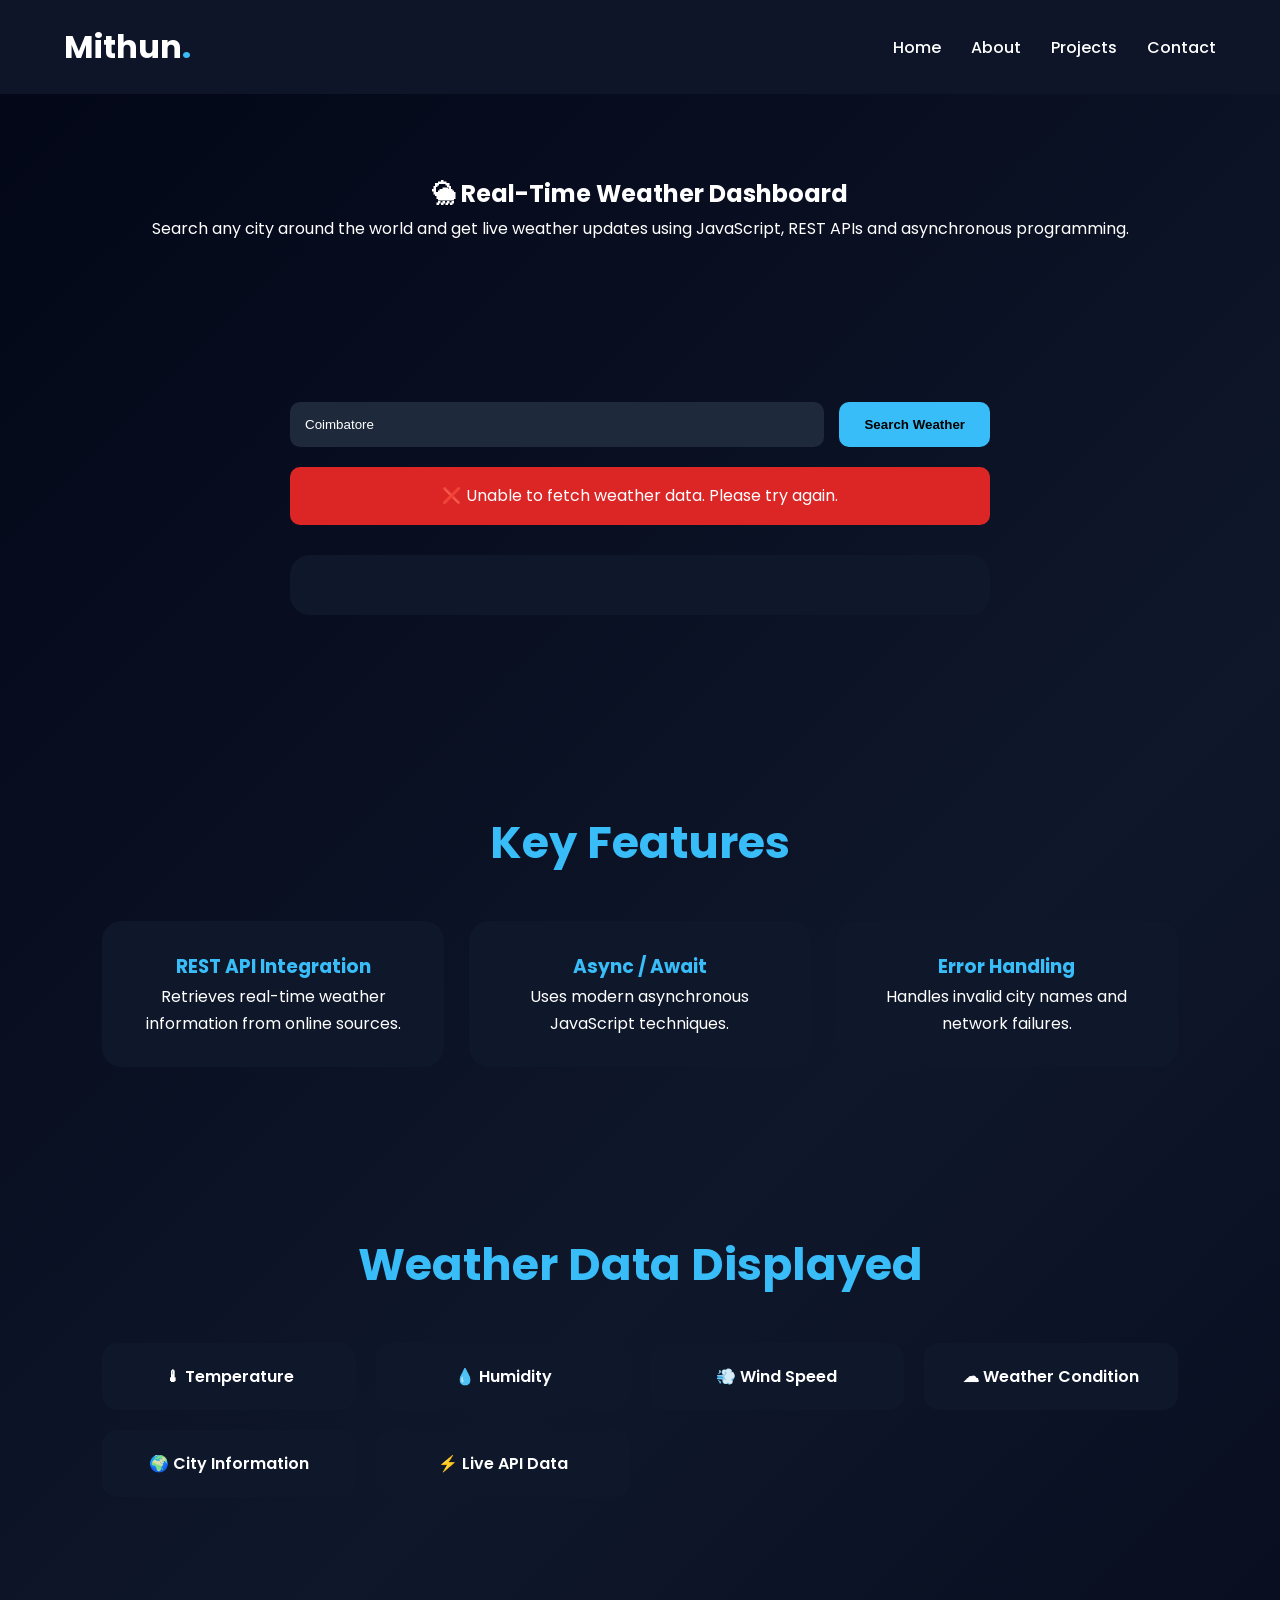
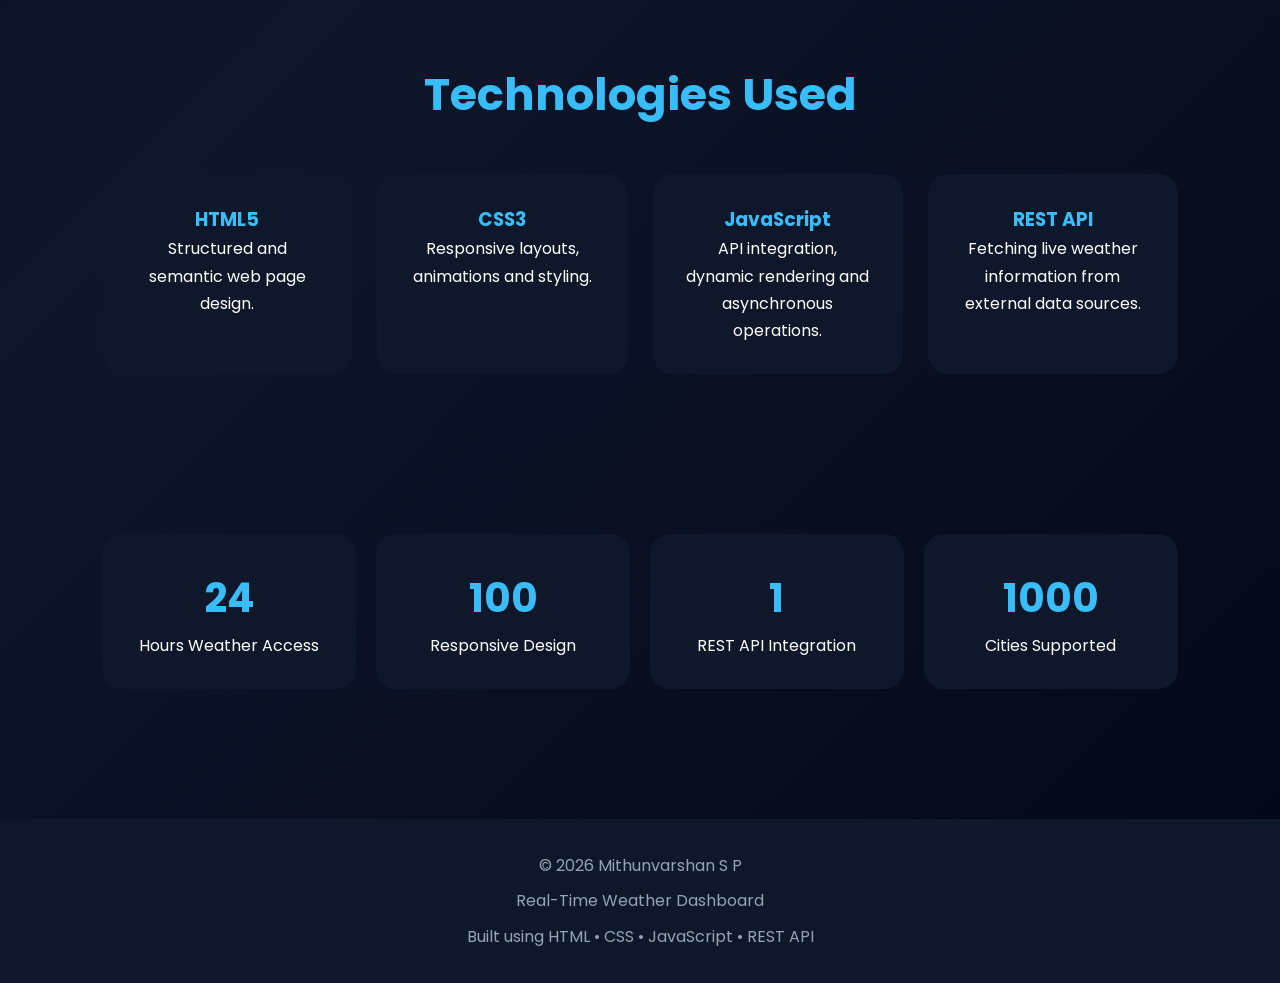
<file: thiranex 5/weather.html>
<!DOCTYPE html>
<html lang="en">

<head>

    <meta charset="UTF-8">

    <meta name="viewport"
          content="width=device-width, initial-scale=1.0">

    <title>
        Real-Time Weather Dashboard |
        Mithunvarshan S P
    </title>

    <link rel="stylesheet"
          href="style.css">

</head>

<body>

<header>

    <nav>

        <div class="logo">

            Mithun<span>.</span>

        </div>

        <ul>

            <li>
                <a href="index.html">
                    Home
                </a>
            </li>

            <li>
                <a href="about.html">
                    About
                </a>
            </li>

            <li>
                <a href="projects.html">
                    Projects
                </a>
            </li>

            <li>
                <a href="contact.html">
                    Contact
                </a>
            </li>

        </ul>

    </nav>

</header>

<!-- HERO -->

<section class="weather-hero">

    <h1>

        🌦 Real-Time Weather Dashboard

    </h1>

    <p>

        Search any city around the world
        and get live weather updates using
        JavaScript, REST APIs and
        asynchronous programming.

    </p>

</section>

<!-- SEARCH -->

<section class="weather-section">

    <div class="weather-search">

        <input
            type="text"
            id="cityInput"
            placeholder="Enter City Name..."
        >

        <button id="searchBtn">

            Search Weather

        </button>

    </div>

    <!-- LOADING -->

    <div
        id="loading"
        class="loading">

        Loading Weather Data...

    </div>

    <!-- ERROR -->

    <div
        id="errorBox"
        class="error-box">

    </div>

    <!-- RESULT -->

    <div
        id="weatherCard"
        class="weather-card">

        <h2>

            Welcome

        </h2>

        <p>

            Search any city to get
            weather information.

        </p>

    </div>

</section>

<!-- FEATURES -->

<section class="weather-features">

    <h2>

        Key Features

    </h2>

    <div class="services-grid">

        <div class="service-card">

            <h3>
                REST API Integration
            </h3>

            <p>

                Retrieves real-time weather
                information from online sources.

            </p>

        </div>

        <div class="service-card">

            <h3>
                Async / Await
            </h3>

            <p>

                Uses modern asynchronous
                JavaScript techniques.

            </p>

        </div>

        <div class="service-card">

            <h3>
                Error Handling
            </h3>

            <p>

                Handles invalid city names
                and network failures.

            </p>

        </div>

    </div>

</section>
<!-- WEATHER INFORMATION -->

<section class="weather-info">

    <h2>

        Weather Data Displayed

    </h2>

    <div class="skills-grid">

        <div class="skill-box">

            🌡 Temperature

        </div>

        <div class="skill-box">

            💧 Humidity

        </div>

        <div class="skill-box">

            💨 Wind Speed

        </div>

        <div class="skill-box">

            ☁ Weather Condition

        </div>

        <div class="skill-box">

            🌍 City Information

        </div>

        <div class="skill-box">

            ⚡ Live API Data

        </div>

    </div>

</section>

<!-- PROJECT ARCHITECTURE -->

<section class="services">

    <h2>

        Technologies Used

    </h2>

    <div class="services-grid">

        <div class="service-card">

            <h3>

                HTML5

            </h3>

            <p>

                Structured and semantic
                web page design.

            </p>

        </div>

        <div class="service-card">

            <h3>

                CSS3

            </h3>

            <p>

                Responsive layouts,
                animations and styling.

            </p>

        </div>

        <div class="service-card">

            <h3>

                JavaScript

            </h3>

            <p>

                API integration,
                dynamic rendering and
                asynchronous operations.

            </p>

        </div>

        <div class="service-card">

            <h3>

                REST API

            </h3>

            <p>

                Fetching live weather
                information from external
                data sources.

            </p>

        </div>

    </div>

</section>

<!-- PROJECT STATS -->

<section class="stats">

    <div class="stat-box">

        <h3>24</h3>

        <p>
            Hours Weather Access
        </p>

    </div>

    <div class="stat-box">

        <h3>100</h3>

        <p>
            Responsive Design
        </p>

    </div>

    <div class="stat-box">

        <h3>1</h3>

        <p>
            REST API Integration
        </p>

    </div>

    <div class="stat-box">

        <h3>1000</h3>

        <p>
            Cities Supported
        </p>

    </div>

</section>

<!-- FOOTER -->

<footer>

    <p>

        © 2026 Mithunvarshan S P

    </p>

    <p>

        Real-Time Weather Dashboard

    </p>

    <p>

        Built using HTML • CSS • JavaScript • REST API

    </p>

</footer>

<script src="weather.js"></script>

</body>

</html>
</file>
<file: thiranex 5/style.css>
@import url('https://fonts.googleapis.com/css2?family=Poppins:wght@300;400;500;600;700;800&display=swap');

:root{
    --primary:#38bdf8;
    --secondary:#0ea5e9;
    --bg:#020617;
    --card:#0f172a;
    --card2:#1e293b;
    --text:#ffffff;
    --light:#94a3b8;
}

*{
    margin:0;
    padding:0;
    box-sizing:border-box;
}

html{
    scroll-behavior:smooth;
}

body{
    font-family:'Poppins',sans-serif;
    background:linear-gradient(135deg,#020617,#0f172a,#020617);
    color:var(--text);
    line-height:1.7;
    overflow-x:hidden;
}

a{
    text-decoration:none;
}

ul{
    list-style:none;
}

section{
    padding:80px 8%;
}

/* ================= HEADER ================= */

header{
    position:sticky;
    top:0;
    z-index:1000;
    background:rgba(15,23,42,.95);
    backdrop-filter:blur(10px);
}

nav{
    width:90%;
    max-width:1200px;
    margin:auto;
    display:flex;
    justify-content:space-between;
    align-items:center;
    padding:20px 0;
}

.logo{
    font-size:2rem;
    font-weight:700;
}

.logo span{
    color:var(--primary);
}

nav ul{
    display:flex;
    gap:30px;
}

nav ul li a{
    color:white;
    font-weight:500;
    transition:.3s;
}

nav ul li a:hover,
nav ul li a.active{
    color:var(--primary);
}

/* ================= HERO ================= */

.hero{
    min-height:90vh;
    display:flex;
    justify-content:center;
    align-items:center;
    text-align:center;
}

.hero-content{
    max-width:850px;
}

.hero-tag{
    color:var(--primary);
    font-weight:600;
    letter-spacing:2px;
}

.hero h1{
    font-size:4rem;
    margin:20px 0;
}

.hero h1 span{
    color:var(--primary);
}

.hero-description{
    color:var(--light);
    margin-bottom:30px;
    max-width:700px;
    margin-left:auto;
    margin-right:auto;
}

.hero-buttons{
    display:flex;
    justify-content:center;
    gap:20px;
    flex-wrap:wrap;
}

/* ================= BUTTONS ================= */

.btn,
.project-btn{
    display:inline-block;
    background:var(--primary);
    color:black;
    padding:14px 30px;
    border-radius:40px;
    font-weight:600;
    transition:.3s;
}

.btn-outline{
    border:2px solid var(--primary);
    color:var(--primary);
    padding:14px 30px;
    border-radius:40px;
    transition:.3s;
}

.btn:hover,
.project-btn:hover,
.btn-outline:hover{
    transform:translateY(-5px);
    box-shadow:0 10px 25px rgba(56,189,248,.25);
}

/* ================= HEADINGS ================= */

h2{
    text-align:center;
    font-size:2.8rem;
    color:var(--primary);
    margin-bottom:40px;
}

.page-banner{
    text-align:center;
    padding:100px 20px;
}

.page-banner h1{
    font-size:3.5rem;
}

.page-banner p{
    color:var(--light);
}

/* ================= CARDS ================= */

.card,
.about-content,
.education-card,
.career-card,
.project-card,
.project-highlight,
.service-card,
.social-card,
.contact-form-box,
.contact-info-box,
.weather-card,
.achievement-card,
.stat-box{
    background:var(--card);
    border-radius:20px;
    padding:30px;
    transition:.4s;
}

.project-card:hover,
.service-card:hover,
.social-card:hover,
.achievement-card:hover,
.stat-box:hover{
    transform:translateY(-10px);
    box-shadow:0 15px 35px rgba(56,189,248,.2);
}

/* ================= SKILLS ================= */

.skills-grid{
    display:grid;
    grid-template-columns:repeat(auto-fit,minmax(200px,1fr));
    gap:20px;
}

.skill-card,
.skill-box{
    background:var(--card);
    border-radius:15px;
    padding:20px;
    text-align:center;
    font-weight:600;
    transition:.3s;
}

.skill-card:hover,
.skill-box:hover{
    background:var(--primary);
    color:black;
}

/* ================= PROJECTS ================= */

.projects-grid{
    display:grid;
    grid-template-columns:repeat(auto-fit,minmax(320px,1fr));
    gap:25px;
}

.project-card h2,
.project-card h3{
    color:var(--primary);
    margin-bottom:15px;
}

.tech-stack{
    margin-top:15px;
    color:var(--primary);
    font-weight:600;
}

.featured-project-card{
    border:2px solid var(--primary);
}

.project-badge{
    display:inline-block;
    background:var(--primary);
    color:black;
    padding:8px 15px;
    border-radius:20px;
    font-size:.8rem;
    font-weight:700;
    margin-bottom:15px;
}

/* ================= SERVICES ================= */

.services-grid{
    display:grid;
    grid-template-columns:repeat(auto-fit,minmax(250px,1fr));
    gap:25px;
}

.service-card{
    text-align:center;
}

.service-card h3{
    color:var(--primary);
}

/* ================= STATS ================= */

.stats{
    display:grid;
    grid-template-columns:repeat(auto-fit,minmax(220px,1fr));
    gap:20px;
}

.stat-box{
    text-align:center;
}

.stat-box h3{
    font-size:2.5rem;
    color:var(--primary);
}

/* ================= CONTACT ================= */

.contact-container{
    display:grid;
    grid-template-columns:1fr 1fr;
    gap:30px;
}

#contactForm{
    display:flex;
    flex-direction:column;
    gap:15px;
}

#contactForm input,
#contactForm textarea{
    padding:15px;
    border:none;
    border-radius:10px;
    background:var(--card2);
    color:white;
}

#contactForm button{
    padding:15px;
    border:none;
    border-radius:10px;
    background:var(--primary);
    color:black;
    font-weight:600;
    cursor:pointer;
}

.info-card{
    margin-bottom:15px;
}

.info-card h3{
    color:var(--primary);
}

/* ================= SOCIAL ================= */

.social-grid{
    display:grid;
    grid-template-columns:repeat(auto-fit,minmax(250px,1fr));
    gap:20px;
}

/* ================= WEATHER ================= */

.weather-hero{
    text-align:center;
}

.weather-search{
    max-width:700px;
    margin:auto;
    display:flex;
    gap:15px;
    flex-wrap:wrap;
}

.weather-search input{
    flex:1;
    min-width:250px;
    padding:15px;
    border:none;
    border-radius:10px;
    background:var(--card2);
    color:white;
}

.weather-search button{
    padding:15px 25px;
    border:none;
    border-radius:10px;
    background:var(--primary);
    color:black;
    font-weight:600;
    cursor:pointer;
}

.weather-card{
    max-width:700px;
    margin:30px auto;
    text-align:center;
}

.weather-details{
    display:grid;
    grid-template-columns:repeat(auto-fit,minmax(180px,1fr));
    gap:20px;
    margin-top:20px;
}

.detail-box{
    background:var(--card2);
    padding:20px;
    border-radius:15px;
}

.loading{
    display:none;
    text-align:center;
    color:var(--primary);
    margin-top:20px;
}

.error-box{
    display:none;
    max-width:700px;
    margin:20px auto;
    background:#dc2626;
    padding:15px;
    border-radius:10px;
    text-align:center;
}

/* ================= FOOTER ================= */

footer{
    background:#0f172a;
    text-align:center;
    padding:25px;
    margin-top:50px;
    color:var(--light);
}

footer p{
    margin:8px 0;
}

/* ================= RESPONSIVE ================= */

@media(max-width:768px){

    nav{
        flex-direction:column;
        gap:20px;
    }

    nav ul{
        flex-wrap:wrap;
        justify-content:center;
    }

    .hero h1{
        font-size:2.5rem;
    }

    .page-banner h1{
        font-size:2.5rem;
    }

    h2{
        font-size:2rem;
    }

    .contact-container{
        grid-template-columns:1fr;
    }

    .weather-search{
        flex-direction:column;
    }

    .hero-buttons{
        flex-direction:column;
        align-items:center;
    }
}
</file>
